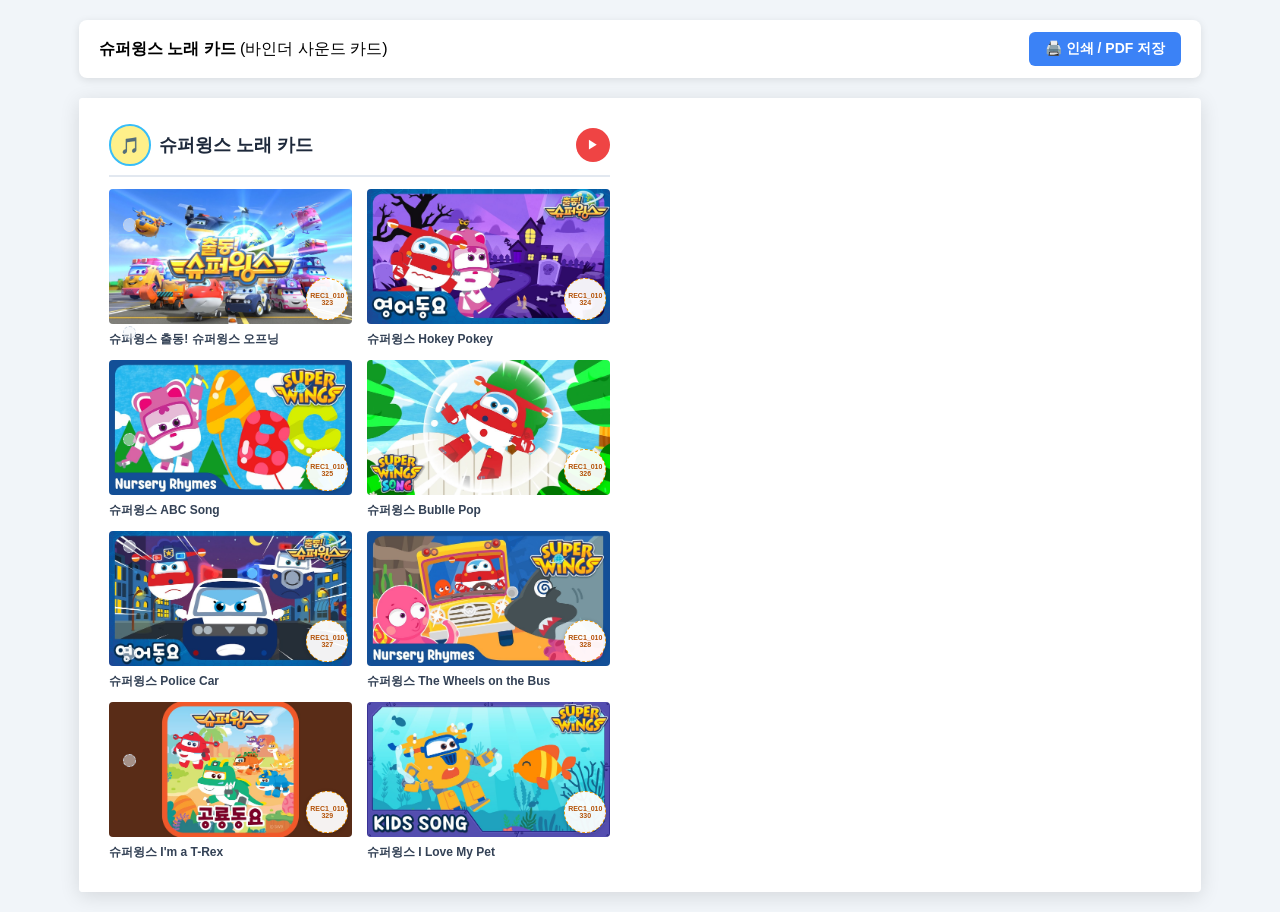
<file: downloads/songbook_A5.html>
<!DOCTYPE html>
<html lang="ko">
<head>
  <meta charset="UTF-8">
  <title>슈퍼윙스 노래 카드 - 바인더 사운드 카드</title>
  <link rel="preconnect" href="https://fonts.googleapis.com">
  <link rel="preconnect" href="https://fonts.gstatic.com" crossorigin>
  <link href="https://fonts.googleapis.com/css2?family=Gaegu:wght@400;700&family=Jua&family=Nanum+Myeongjo:wght@700;800&family=Nanum+Round+Gothic:wght@700;800&family=Pretendard:wght@400;600;700;800&display=swap" rel="stylesheet">
  <style>
    * { box-sizing: border-box; margin: 0; padding: 0; }
    body {
      font-family: 'Nanum Round Gothic', sans-serif;
      background-color: #f1f5f9;
      display: flex;
      flex-direction: column;
      align-items: center;
      gap: 20px;
      padding: 20px;
    }
    .print-bar {
      width: 297mm;
      max-width: 100%;
      display: flex;
      justify-content: space-between;
      align-items: center;
      background: #ffffff;
      padding: 12px 20px;
      border-radius: 8px;
      box-shadow: 0 2px 8px rgba(0,0,0,0.1);
    }
    .print-btn {
      background: #3b82f6;
      color: white;
      border: none;
      padding: 8px 16px;
      border-radius: 6px;
      font-weight: 700;
      cursor: pointer;
      font-size: 14px;
    }
    .print-btn:hover { background: #2563eb; }

    /* 글꼴 클래스 */
    .font-nanum-round, .font-nanum-round * { font-family: 'Nanum Round Gothic', sans-serif !important; }
    .font-pretendard, .font-pretendard * { font-family: 'Pretendard', sans-serif !important; }
    .font-jua, .font-jua * { font-family: 'Jua', sans-serif !important; }
    .font-gaegu, .font-gaegu * { font-family: 'Gaegu', cursive, sans-serif !important; }
    .font-myeongjo, .font-myeongjo * { font-family: 'Nanum Myeongjo', serif !important; }
    
    /* A4 가로 2페이지 시트 */
    .a4-sheet-landscape {
      width: 297mm; height: 210mm; min-height: 210mm;
      background: #ffffff; box-shadow: 0 4px 20px rgba(0,0,0,0.12);
      border-radius: 4px; box-sizing: border-box;
      display: flex; justify-content: center; align-items: stretch;
      position: relative; overflow: hidden;
      page-break-after: always; break-after: page;
    }

    /* A4 절반 내지 (148.5mm × 210mm, 꽉 채움) */
    .binder-page-132x208 {
      width: 148.5mm; height: 210mm; min-height: 210mm; max-height: 210mm;
      box-sizing: border-box; padding: 7mm 8mm 8mm 8mm;
      display: flex; flex-direction: column; position: relative;
      background: #ffffff;
    }
    /* 중앙 절취 점선 (우측 내지 왼쪽 경계만) */
    .binder-page-132x208:last-child {
      border-left: 1.5px dashed #94a3b8;
    }

    /* A4 세로 1페이지 시트 (중앙 132x208mm) */
    .a4-sheet-portrait {
      width: 210mm; height: 297mm; min-height: 297mm;
      background: #ffffff; box-shadow: 0 4px 20px rgba(0,0,0,0.12);
      border-radius: 4px; box-sizing: border-box;
      display: flex; align-items: center; justify-content: center; position: relative;
      page-break-after: always; break-after: page;
    }

    /* A4 세로 전면 시트 */
    .a4-full-page-portrait {
      width: 210mm; height: 297mm; min-height: 297mm; max-height: 297mm;
      box-sizing: border-box; padding: 12mm 10mm 12mm 16mm;
      display: flex; flex-direction: column; position: relative;
      background: #ffffff; box-shadow: 0 4px 20px rgba(0,0,0,0.12);
      border-radius: 4px; page-break-after: always; break-after: page;
    }

    /* A5 직접 인쇄 */
    .a5-page {
      width: 148mm; height: 210mm; min-height: 210mm;
      background: #ffffff; box-shadow: 0 4px 20px rgba(0,0,0,0.12);
      border-radius: 4px; padding: 8mm 6mm 8mm 14mm; box-sizing: border-box;
      display: flex; flex-direction: column; position: relative; overflow: hidden;
      page-break-after: always; break-after: page;
    }

    /* 6공 타공 가이드 */
*
    .punch-guide-container {
      position: absolute; left: 3mm; top: 0; bottom: 0; width: 5mm;
      display: flex; flex-direction: column; justify-content: space-evenly; align-items: center;
      pointer-events: none; z-index: 40;
    }
    .punch-dot {
      width: 3.5mm; height: 3.5mm; border: 1px dashed #cbd5e1; border-radius: 50%; background: rgba(241, 245, 249, 0.5);
    }


    .a5-header {
      display: flex; justify-content: space-between; align-items: center;
      padding-bottom: 2.5mm; border-bottom: 2px solid #e2e8f0; margin-bottom: 3mm;
    }
    .a5-header-left { display: flex; align-items: center; gap: 8px; }
    .a5-character-badge {
      width: 11mm; height: 11mm; background: #fef08a; border: 2px solid #38bdf8;
      border-radius: 50%; display: flex; align-items: center; justify-content: center; font-size: 16px;
    }
    .a5-title-text { font-size: 18px; font-weight: 800; color: #1e293b; }
    .a5-header-play-btn {
      width: 9mm; height: 9mm; background: #ef4444; border-radius: 50%;
      display: flex; align-items: center; justify-content: center; color: white; font-size: 12px;
    }
    .a5-grid-8 {
      display: grid; grid-template-columns: 1fr 1fr; grid-template-rows: repeat(4, 1fr);
      gap: 3mm 4mm; flex: 1; height: calc(100% - 16mm);
    }
    .a5-grid-6 {
      display: grid; grid-template-columns: 1fr 1fr; grid-template-rows: repeat(3, 1fr);
      gap: 4mm 5mm; flex: 1; height: calc(100% - 16mm);
    }
    .a5-grid-4 {
      display: grid; grid-template-columns: 1fr 1fr; grid-template-rows: repeat(2, 1fr);
      gap: 6mm 6mm; flex: 1; height: calc(100% - 16mm);
    }
    .a5-card { display: flex; flex-direction: column; position: relative; }
    .a5-card-thumb-wrap {
      position: relative; width: 100%;
      flex: 1; min-height: 0;
      background: #e2e8f0; border-radius: 4px; overflow: hidden;
    }
    .a5-card-thumb-wrap img {
      position: absolute; top: 0; left: 0; width: 100%; height: 100%; object-fit: cover;
    }

    /* 우측 하단 원형 스티커 가이드라인 */
    .circular-saypen-tag {
      position: absolute; bottom: 3.5px; right: 3.5px; width: 42px; height: 42px;
      border-radius: 50%; background: rgba(255, 255, 255, 0.94); border: 1.5px dashed #f59e0b;
      box-shadow: 0 1px 4px rgba(0, 0, 0, 0.2);
      display: flex; align-items: center; justify-content: center; text-align: center;
      padding: 2px; box-sizing: border-box; z-index: 10; pointer-events: none;
    }
    .circular-saypen-tag span {
      font-size: 7px; font-weight: 800; color: #b45309; line-height: 1.05; word-break: break-all;
    }

    .a5-card-title {
      margin-top: 2mm; font-size: 12px; font-weight: 800; color: #334155;
      white-space: nowrap; overflow: hidden; text-overflow: ellipsis;
    }
    .card-hover-tools { display: none !important; }

    @page { size: A4 landscape; margin: 0; }
    @media print {
      body { background: white !important; padding: 0 !important; margin: 0 !important; }
      .print-bar { display: none !important; }
      .a4-sheet-landscape {
        width: 297mm !important; height: 210mm !important; border: none !important; box-shadow: none !important;
        page-break-after: always !important; break-after: page !important;
        -webkit-print-color-adjust: exact !important; print-color-adjust: exact !important;
      }
      .binder-page-132x208 {
        width: 148.5mm !important; height: 210mm !important;
        min-height: 210mm !important; max-height: 210mm !important;
        box-shadow: none !important;
        -webkit-print-color-adjust: exact !important; print-color-adjust: exact !important;
      }
      .circular-saypen-tag {
        width: 5mm !important; height: 5mm !important;
        bottom: 0 !important; right: 0 !important; padding: 6mm !important;
        -webkit-print-color-adjust: exact !important; print-color-adjust: exact !important;
      }
      .circular-saypen-tag span { font-size: 9pt !important; max-height: none !important; }
      .a4-sheet-portrait {
        width: 210mm !important; height: 297mm !important; border: none !important; box-shadow: none !important;
        page-break-after: always !important; break-after: page !important;
        -webkit-print-color-adjust: exact !important; print-color-adjust: exact !important;
      }
      .a4-full-page-portrait {
        width: 210mm !important; height: 297mm !important; border: none !important; box-shadow: none !important;
        page-break-after: always !important; break-after: page !important;
        -webkit-print-color-adjust: exact !important; print-color-adjust: exact !important;
      }
      .a5-page {
        width: 148mm !important; height: 210mm !important; border: none !important; box-shadow: none !important;
        page-break-after: always !important; break-after: page !important;
        -webkit-print-color-adjust: exact !important; print-color-adjust: exact !important;
      }
      .punch-dot, .circular-saypen-tag {
        -webkit-print-color-adjust: exact !important; print-color-adjust: exact !important;
      }
    }
  </style>
</head>
<body>
  <div class="print-bar">
    <div><strong>슈퍼윙스 노래 카드</strong> (바인더 사운드 카드)</div>
    <button class="print-btn" onclick="window.print()">🖨️ 인쇄 / PDF 저장</button>
  </div>
  <div class="a4-sheet-landscape font-nanum-round"><div class="binder-page-132x208"><div class="font-nanum-round" style="width: 100%; height: 100%; display: flex; flex-direction: column; position: relative;"><div class="punch-guide-container" style="left: 3mm;"><div class="punch-dot"></div><div class="punch-dot"></div><div class="punch-dot"></div><div class="punch-dot"></div><div class="punch-dot"></div><div class="punch-dot"></div></div><div class="a5-header">
    <div class="a5-header-left">
      <div class="a5-character-badge">🎵</div>
      <div class="a5-title-text">슈퍼윙스 노래 카드</div>
    </div>
    <div class="a5-header-play-btn" title="세이펜 전체 재생 스티커 위치">▶</div>
  </div><div class="a5-grid-8"><div class="a5-card" data-idx="0">
      <div class="card-hover-tools no-print">
        
        <button class="card-tool-btn btn-move-next" title="뒤로 이동">▼</button>
        <button class="card-tool-btn btn-remove-card" title="카드 삭제">✕</button>
      </div>

      <div class="a5-card-thumb-wrap">
        <img src="/downloads/REC1_010323.jpg" alt="슈퍼윙스 출동! 슈퍼윙스 오프닝" onerror="this.src='https://placehold.co/320x180/e2e8f0/475569?text=%EC%8A%88%ED%8D%BC%EC%9C%99%EC%8A%A4%20%EC%B6%9C%EB%8F%99!%20%EC%8A%88%ED%8D%BC%EC%9C%99%EC%8A%A4%20%EC%98%A4%ED%94%84%EB%8B%9D'">
        
          <div class="circular-saypen-tag" title="스티커 부착 위치">
            <span>REC1_010323</span>
          </div>
        
      </div>

      <div class="a5-card-title" contenteditable="true" spellcheck="false" title="클릭하여 제목 수정 가능">
        슈퍼윙스 출동! 슈퍼윙스 오프닝
      </div>
    </div><div class="a5-card" data-idx="1">
      <div class="card-hover-tools no-print">
        <button class="card-tool-btn btn-move-prev" title="앞으로 이동">▲</button>
        <button class="card-tool-btn btn-move-next" title="뒤로 이동">▼</button>
        <button class="card-tool-btn btn-remove-card" title="카드 삭제">✕</button>
      </div>

      <div class="a5-card-thumb-wrap">
        <img src="/downloads/REC1_010324.jpg" alt="슈퍼윙스 Hokey Pokey" onerror="this.src='https://placehold.co/320x180/e2e8f0/475569?text=%EC%8A%88%ED%8D%BC%EC%9C%99%EC%8A%A4%20Hokey%20Pokey'">
        
          <div class="circular-saypen-tag" title="스티커 부착 위치">
            <span>REC1_010324</span>
          </div>
        
      </div>

      <div class="a5-card-title" contenteditable="true" spellcheck="false" title="클릭하여 제목 수정 가능">
        슈퍼윙스 Hokey Pokey
      </div>
    </div><div class="a5-card" data-idx="2">
      <div class="card-hover-tools no-print">
        <button class="card-tool-btn btn-move-prev" title="앞으로 이동">▲</button>
        <button class="card-tool-btn btn-move-next" title="뒤로 이동">▼</button>
        <button class="card-tool-btn btn-remove-card" title="카드 삭제">✕</button>
      </div>

      <div class="a5-card-thumb-wrap">
        <img src="/downloads/REC1_010325.jpg" alt="슈퍼윙스 ABC Song" onerror="this.src='https://placehold.co/320x180/e2e8f0/475569?text=%EC%8A%88%ED%8D%BC%EC%9C%99%EC%8A%A4%20ABC%20Song'">
        
          <div class="circular-saypen-tag" title="스티커 부착 위치">
            <span>REC1_010325</span>
          </div>
        
      </div>

      <div class="a5-card-title" contenteditable="true" spellcheck="false" title="클릭하여 제목 수정 가능">
        슈퍼윙스 ABC Song
      </div>
    </div><div class="a5-card" data-idx="3">
      <div class="card-hover-tools no-print">
        <button class="card-tool-btn btn-move-prev" title="앞으로 이동">▲</button>
        <button class="card-tool-btn btn-move-next" title="뒤로 이동">▼</button>
        <button class="card-tool-btn btn-remove-card" title="카드 삭제">✕</button>
      </div>

      <div class="a5-card-thumb-wrap">
        <img src="/downloads/REC1_010326.jpg" alt="슈퍼윙스 Bublle Pop" onerror="this.src='https://placehold.co/320x180/e2e8f0/475569?text=%EC%8A%88%ED%8D%BC%EC%9C%99%EC%8A%A4%20Bublle%20Pop'">
        
          <div class="circular-saypen-tag" title="스티커 부착 위치">
            <span>REC1_010326</span>
          </div>
        
      </div>

      <div class="a5-card-title" contenteditable="true" spellcheck="false" title="클릭하여 제목 수정 가능">
        슈퍼윙스 Bublle Pop
      </div>
    </div><div class="a5-card" data-idx="4">
      <div class="card-hover-tools no-print">
        <button class="card-tool-btn btn-move-prev" title="앞으로 이동">▲</button>
        <button class="card-tool-btn btn-move-next" title="뒤로 이동">▼</button>
        <button class="card-tool-btn btn-remove-card" title="카드 삭제">✕</button>
      </div>

      <div class="a5-card-thumb-wrap">
        <img src="/downloads/REC1_010327.jpg" alt="슈퍼윙스 Police Car" onerror="this.src='https://placehold.co/320x180/e2e8f0/475569?text=%EC%8A%88%ED%8D%BC%EC%9C%99%EC%8A%A4%20Police%20Car'">
        
          <div class="circular-saypen-tag" title="스티커 부착 위치">
            <span>REC1_010327</span>
          </div>
        
      </div>

      <div class="a5-card-title" contenteditable="true" spellcheck="false" title="클릭하여 제목 수정 가능">
        슈퍼윙스 Police Car
      </div>
    </div><div class="a5-card" data-idx="5">
      <div class="card-hover-tools no-print">
        <button class="card-tool-btn btn-move-prev" title="앞으로 이동">▲</button>
        <button class="card-tool-btn btn-move-next" title="뒤로 이동">▼</button>
        <button class="card-tool-btn btn-remove-card" title="카드 삭제">✕</button>
      </div>

      <div class="a5-card-thumb-wrap">
        <img src="/downloads/REC1_010328.jpg" alt="슈퍼윙스 The Wheels on the Bus" onerror="this.src='https://placehold.co/320x180/e2e8f0/475569?text=%EC%8A%88%ED%8D%BC%EC%9C%99%EC%8A%A4%20The%20Wheels%20on%20the%20Bus'">
        
          <div class="circular-saypen-tag" title="스티커 부착 위치">
            <span>REC1_010328</span>
          </div>
        
      </div>

      <div class="a5-card-title" contenteditable="true" spellcheck="false" title="클릭하여 제목 수정 가능">
        슈퍼윙스 The Wheels on the Bus
      </div>
    </div><div class="a5-card" data-idx="6">
      <div class="card-hover-tools no-print">
        <button class="card-tool-btn btn-move-prev" title="앞으로 이동">▲</button>
        <button class="card-tool-btn btn-move-next" title="뒤로 이동">▼</button>
        <button class="card-tool-btn btn-remove-card" title="카드 삭제">✕</button>
      </div>

      <div class="a5-card-thumb-wrap">
        <img src="/downloads/REC1_010329.jpg" alt="슈퍼윙스 I'm a T-Rex" onerror="this.src='https://placehold.co/320x180/e2e8f0/475569?text=%EC%8A%88%ED%8D%BC%EC%9C%99%EC%8A%A4%20I'm%20a%20T-Rex'">
        
          <div class="circular-saypen-tag" title="스티커 부착 위치">
            <span>REC1_010329</span>
          </div>
        
      </div>

      <div class="a5-card-title" contenteditable="true" spellcheck="false" title="클릭하여 제목 수정 가능">
        슈퍼윙스 I'm a T-Rex
      </div>
    </div><div class="a5-card" data-idx="7">
      <div class="card-hover-tools no-print">
        <button class="card-tool-btn btn-move-prev" title="앞으로 이동">▲</button>
        
        <button class="card-tool-btn btn-remove-card" title="카드 삭제">✕</button>
      </div>

      <div class="a5-card-thumb-wrap">
        <img src="/downloads/REC1_010330.jpg" alt="슈퍼윙스 I Love My Pet" onerror="this.src='https://placehold.co/320x180/e2e8f0/475569?text=%EC%8A%88%ED%8D%BC%EC%9C%99%EC%8A%A4%20I%20Love%20My%20Pet'">
        
          <div class="circular-saypen-tag" title="스티커 부착 위치">
            <span>REC1_010330</span>
          </div>
        
      </div>

      <div class="a5-card-title" contenteditable="true" spellcheck="false" title="클릭하여 제목 수정 가능">
        슈퍼윙스 I Love My Pet
      </div>
    </div></div></div></div><div class="binder-page-132x208" style="visibility: hidden;"></div></div>
</body>
</html>
</file>
